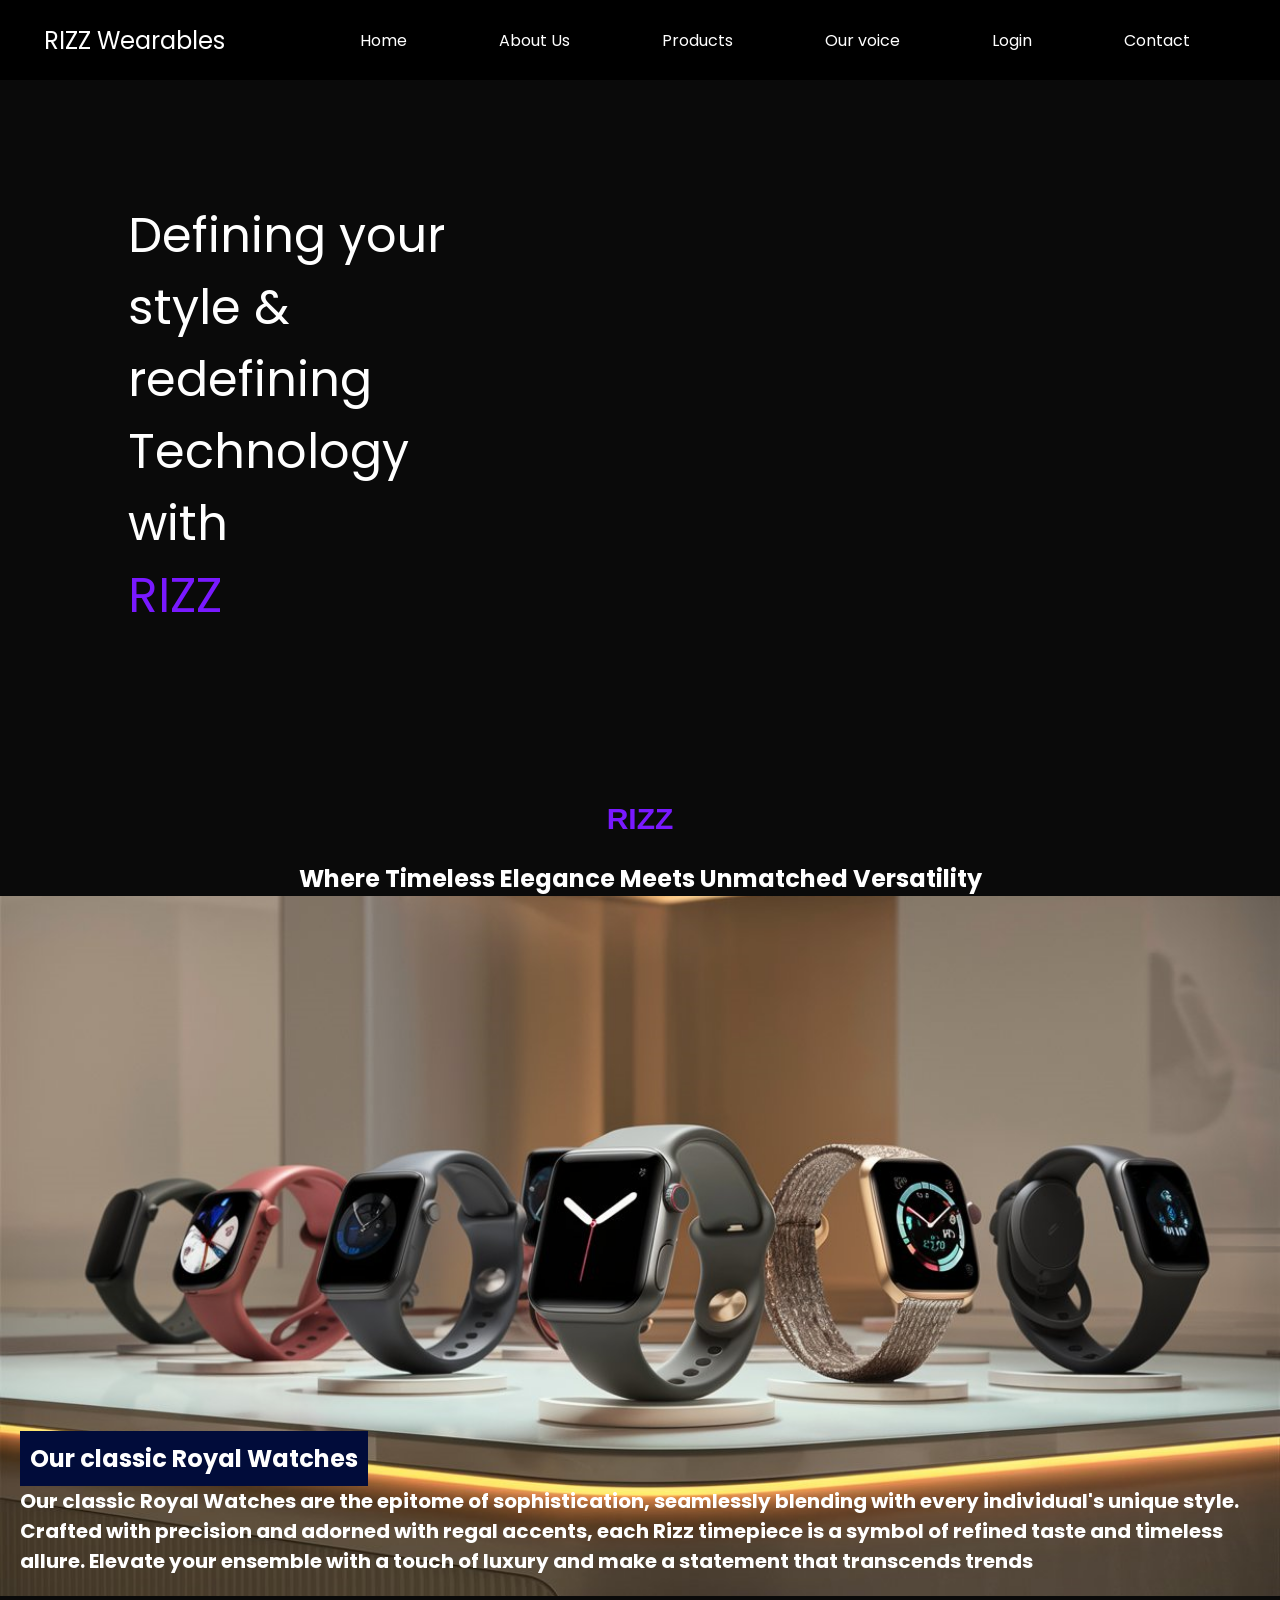
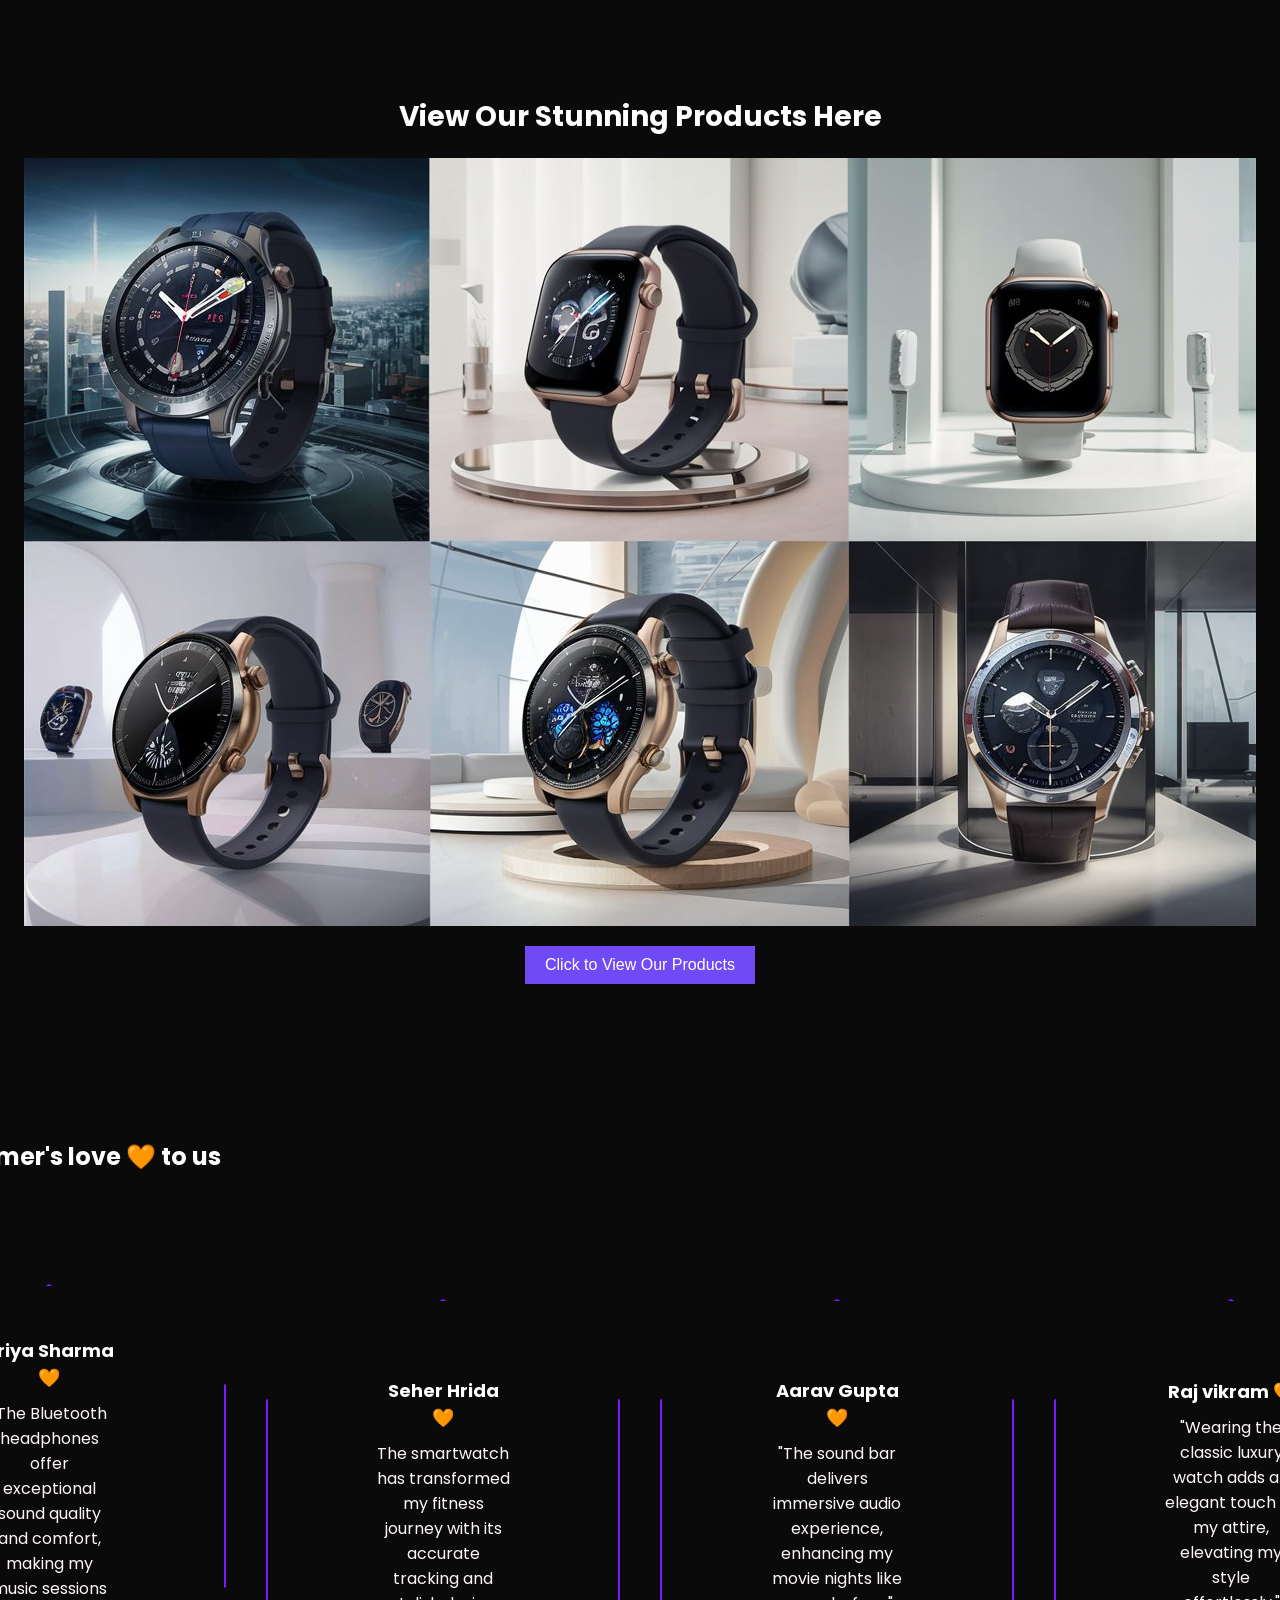
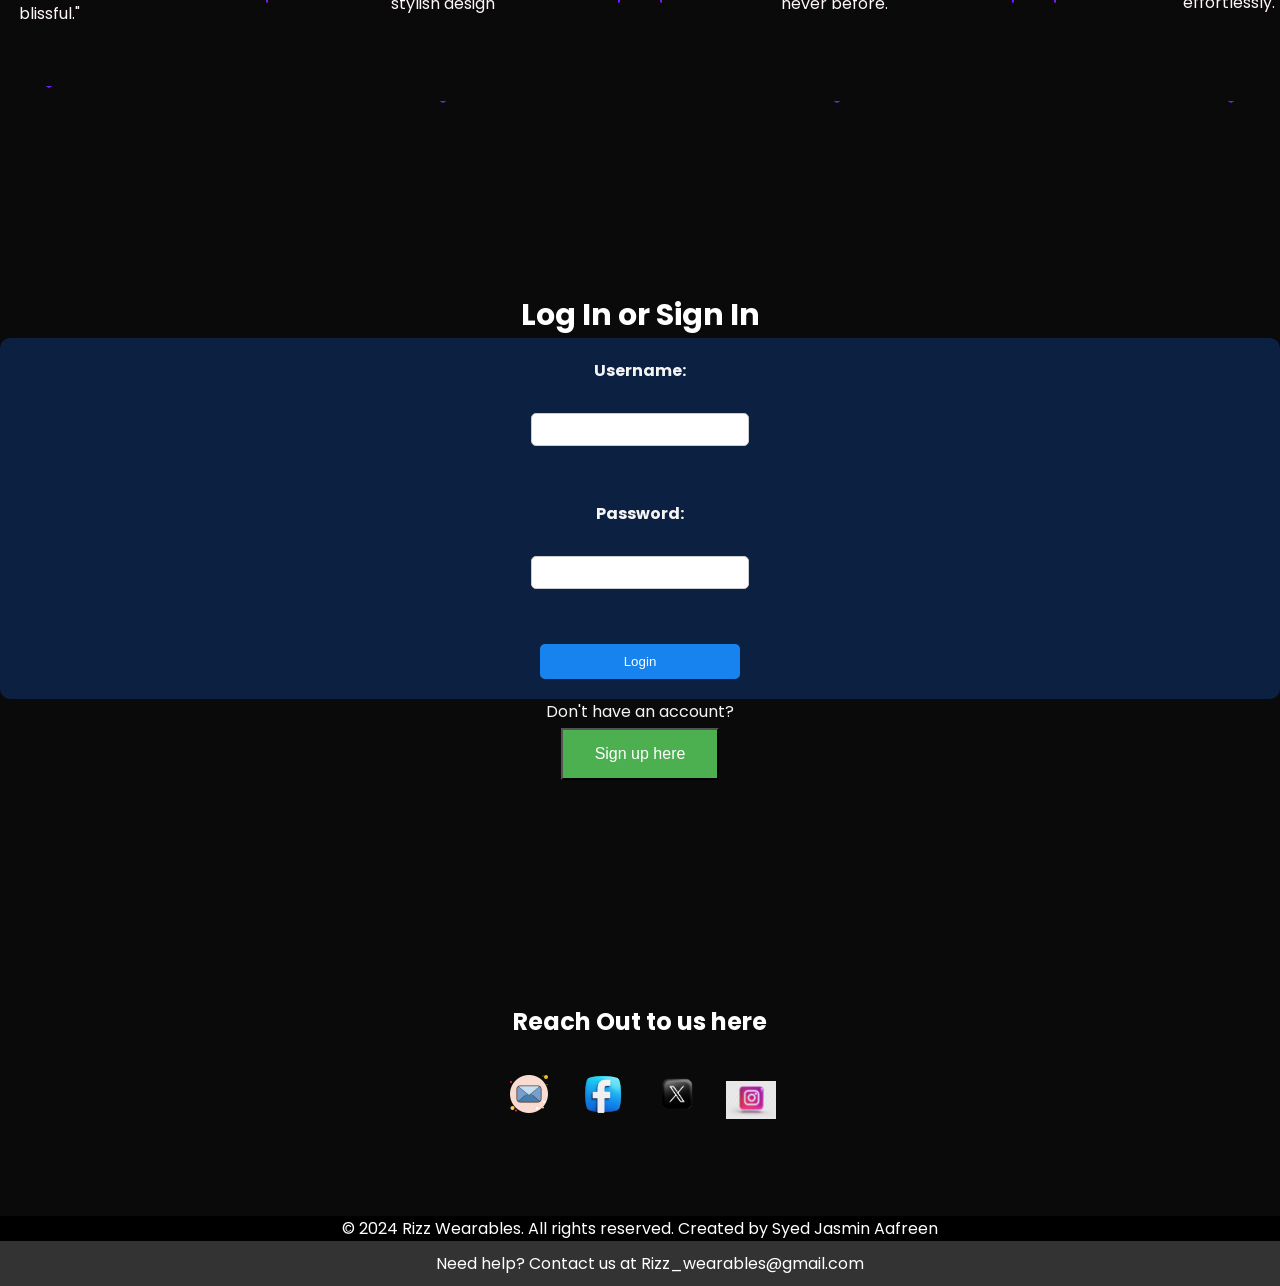
<file: task2/landinpage.html>
<!DOCTYPE html>
<html lang="en">

<head>
    <meta charset="UTF-8">
    <meta name="viewport" content="width=device-width, initial-scale=1.0">
    <link rel="stylesheet" href="styles.css">
    <title>Rizz Landing Page</title>
    <link rel="stylesheet" type="text/css" href="styles.css">

    <link rel="preconnect" href="https://fonts.googleapis.com">
    <link rel="preconnect" href="https://fonts.gstatic.com" crossorigin>
    <link
        href="https://fonts.googleapis.com/css2?family=Poppins:ital,wght@0,100;0,200;0,300;0,400;0,500;0,600;0,700;0,800;0,900;1,100;1,200;1,300;1,400;1,500;1,600;1,700;1,800;1,900&display=swap"
        rel="stylesheet">
    <style>
    </style>
</head>

<body>
    <header>
        <nav>
            <div class="left">RIZZ Wearables</div>
            <div class="right">
                <ul>
                    <li><a href="#firstSection">Home</a></li>
                    <li><a href="#about">About Us</a></li>
                    <li><a href="#product">Products</a></li>
                    <li><a href="#customer-reviews">Our voice</a></li>
                    <li><a href="#login">Login</a></li>
                    <li><a href="#contact">Contact </a></li>  

                </ul>
            </div>
        </nav>
    </header>

    
    <main>
<div class="section-wrapper">
        <section class="firstSection">
            <div class="leftSection">
                Defining your style & 
                <div>redefining Technology with</div>
                <span style="color: rgb(121, 25, 255);"  class="purple">RIZZ</span>

            </div>
            <div class="rightSection">
                <video autoplay loop muted>
                    <source src="mockup.png.mp4" type="video/mp4">
                    Your browser does not support the video tag.
                  </video>
            </div>
        </section>


        <section id="about">
            <h1 style="text-align: center;font-family: 'Arial', sans-serif; font-weight: bold; color:whitesmoke;"> <span style="color: rgb(121, 25, 255);font-size: 30px;">RIZZ</span> <br></h1>
            <br><h1 style="text-align: center;">Where Timeless Elegance Meets Unmatched Versatility</h1>
            <div class="slider-container">
                <div class="slide" style="background-image: url('grid-1.png');">
                    <div class="slide-content">
                        <h2 style=" display: inline-block;padding:10px; background-color: rgb(1, 12, 58);">Our classic Royal Watches</h2>
                        <p style="font-size: 20px;"><b>Our classic Royal Watches are the epitome of sophistication, seamlessly blending with every individual's unique style.
                            Crafted with precision and adorned with regal accents, each Rizz timepiece is a symbol of refined taste and timeless allure.
                            Elevate your ensemble with a touch of luxury and make a statement that transcends trends</b></p>
                    </div>
                </div>
                <div class="slide" style="background-image: url('grid-4.png');">
                    <div class="slide-content">
                        <h2 style=" display: inline-block;padding: 10px;background-color: rgb(1, 12, 58);">Your Ultimate Expression of Gen Z Style</h2>
                        <p style="font-size: 20px;"><b> Our headphones redefine modern sophistication, designed to complement every individual's unique flair,
                            With sleek lines and cutting-edge technology, each Rizz timepiece effortlessly blends into any style, from streetwear chic to upscale elegance.
                             Elevate your look and soundtrack your life with Rizz</b></p>
                    </div>
                </div>

                <div class="slide" style="background-image: url('star.png');">
                    <div class="slide-content">
                        <h2 style="  display: inline-block;padding: 10px;background-color: rgb(1, 12, 58);">Step into the Future with Rizz</h2>
                        <p style="font-size: 20px;"><b> The Ultimate Fusion of Style and Technology. Our futuristic smart watches are meticulously crafted to seamlessly integrate with every individual's personal style,
                            With innovative features and a sleek, modern design, Rizz timepieces redefine what it means to be cutting-edge.
                            Whether you're a trendsetter or a classic enthusiast,
                             Rizz has a watch to elevate your look and keep you connected in style.
                            Embrace the future with Rizz</b></p>
                    </div>
                </div>

                <div class="slide" style="background-image: url('blue le.png');">
                    <div class="slide-content">
                        <h2 style="  display: inline-block;padding: 10px;background-color: rgb(1, 12, 58);">Experience Pure Simplicity with Rizz</h2>
                        <p style="font-size: 20px;"><b>Our minimalist headphones embody effortless sophistication, blending seamlessly with every individual's aesthetic,
                            With clean lines and refined details, Rizz headphones make a bold statement without saying a word. 
                            Whether you prefer understated elegance or modern minimalism, Rizz has the perfect headphones to complement your style.
                            Rediscover the beauty of simplicity</b></p>
                    </div>
                </div>

                <div class="slide" style="background-image: url('grid-5.png');">
                    <div class="slide-content">
                        <h2 style="  display: inline-block;padding: 10px;background-color: rgb(1, 12, 58);">Introducing Rizz Speakers</h2>
                        <p style="font-size: 20px;"><b> Our speakers are designed to seamlessly integrate with every individual's unique aesthetic,
                            making a statement in any space.,With sleek, modern designs and superior sound quality, 
                            Whether you're a minimalist enthusiast or a lover of bold accents, 
                            Rizz has the perfect speaker to harmonize with your lifestyle. 
                            Immerse yourself in sound and style with Rizz where elegance meets exceptional audio.</b></p>
                    </div>
                </div>
                <!-- Add more slides with different background images and text -->
            </div>
            
        </section>
    
        <section id="product" style="margin-top: 100px;" >
            <h2 style="text-align: center;color:rgb(255, 254, 254) ; margin-bottom:20px;font-size: 28px;">View Our Stunning Products Here</h2>
            <img src="comimg.png" alt="Product Image">
            <button onclick="window.location.href='page2/index.html';">Click to View Our Products</button>
        </section>
        

        <section id="customer-reviews" >
           
            <div class="review">
           <h2 > Our Customer's love 🧡 to us 💌</h3>
                    
                    <br>
                    <br>
                    <br>
                
                <div class="hexagon">
                    <div class="content">
                        <h3>Priya Sharma 🧡</h3>
                        <p>"The Bluetooth headphones offer exceptional sound quality and comfort, making my music sessions blissful."</p>
                    </div>
                </div>
            </div>
            <div class="review">
                <br>
                <br>
                <br>
                <br>
                <br>
                <br>
                <br>
                <div class="hexagon">
                    <div class="content">
                        <h3>Seher Hrida 🧡</h3>
                        <p>The smartwatch has transformed my fitness journey with its accurate tracking and stylish design</p>
                    </div>
                </div>
            </div>

            <div class="review">
                <br>
                <br> 
                <br>
                <br>
                <br>
                <br>
                <br>
                <div class="hexagon">
                    <div class="content">
                        <h3>Aarav Gupta🧡</h3>
                        <p>"The sound bar delivers immersive audio experience, enhancing my movie nights like never before."</p>
                    </div>
                </div>
            </div>

            <div class="review">
                <br>
                <br>
                <br>
                <br>
                <br>
                <br>
                <br>
                <div class="hexagon">
                    <div class="content">
                        <h3>Raj vikram    🧡</h3>
                        <p>"Wearing the classic luxury watch adds an elegant touch to my attire, elevating my style effortlessly."</p>
                    </div>
                </div>
            </div>

            <!-- Add more reviews as needed -->
        </section>
        
        

    
        <section id="login" style="background-color:  rgb(10, 10, 10); color: whitesmoke; padding: 50px 0;">
            <h2 style="text-align: center; color: rgb(255, 255, 255);font-size: 30px;background-color:  rgb(10, 10, 10)">Log In or Sign In</h2>
            <form class="login-form" style="text-align: center;">
                <label for="username"><b>Username:</b></label><br>
                <input type="text" id="username" name="username"><br><br>
                <label for="password"><b>Password:</b></label><br>
                <input type="password" id="password" name="password"><br><br>
                <button type="submit">Login</button>
            </form>
            <div class="signup"></div>
            <p style="text-align: center;">Don't have an account? </p>
            <button onclick="window.location.href='page3/signup.html'"style="background-color: #4CAF50; color: white; padding: 15px 32px; text-align: center; display: inline-block; font-size: 16px; margin: 4px 2px; cursor: pointer;">Sign up here</button>
        </div>
        </section>
<br>
<br>
        

        <section id="contact">
            <h2>Reach Out to us here</h2>

            <div class="social-icons">
                <a href="mailtoRizz_wearables@gmail.com"><img src="email.png" alt="Email"></a>
                <a href="https://www.facebook.com" target="_blank"><img src="facebook.png" alt="Facebook"></a>
                <a href="https://twitter.com" target="_blank"><img src="x.png" alt="Twitter"></a>
                <a href="https://instagram.com" target="_blank"><img src="insta.png" alt="Twitter"></a>
                <!-- Add more social media icons as needed -->
            </div>
        </section>
        

</div>

<script src="scripts.js"></script>
       

    </main>

    <footer>
        <p style="text-align: center;background-color: black;margin-top: 40px;">&copy; 2024 Rizz Wearables. All rights reserved.    Created by   Syed Jasmin Aafreen</p>
        <section class="help-section">
            Need help? Contact us at       Rizz_wearables@gmail.com
        </section>
        
    </footer>
    
</body>

</html>
</file>
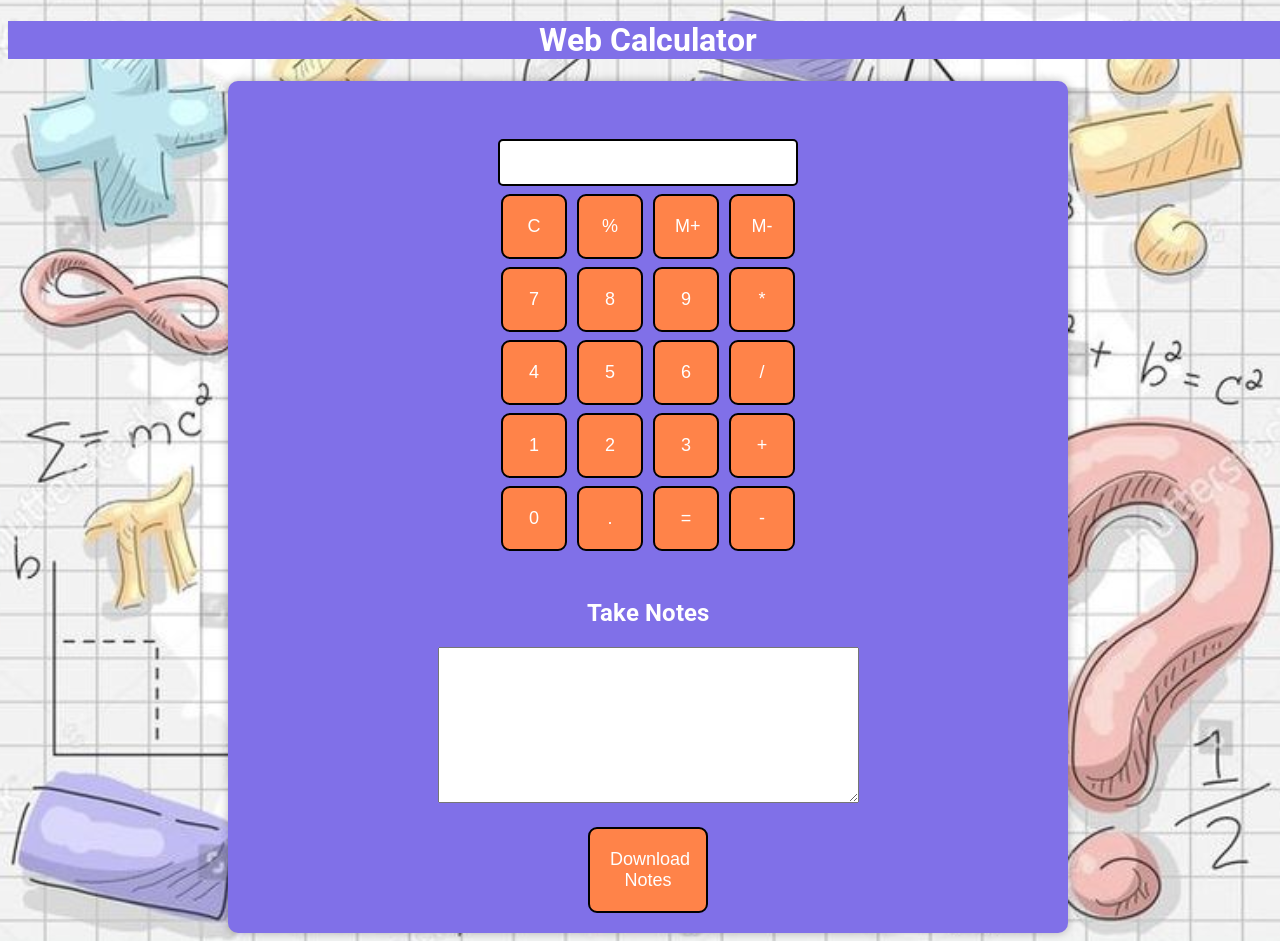
<file: task3/calci.html>
<!DOCTYPE html>
<html lang="en">
<head>
    <meta charset="UTF-8">
    <meta name="viewport" content="width=device-width, initial-scale=1.0">
    <title>Web Calculator</title>
    <link rel="preconnect" href="https://fonts.googleapis.com">
    <link rel="preconnect" href="https://fonts.gstatic.com" crossorigin>
    <link href="https://fonts.googleapis.com/css2?family=Roboto:ital,wght@0,100;0,300;0,400;0,500;0,700;0,900;1,100;1,300;1,400;1,500;1,700;1,900&display=swap" rel="stylesheet">
    <link href="style.css" rel="stylesheet" type="text/css" />
    <link href="utils.css" rel="stylesheet" type="text/css" />
</head>
<body>
    <h1 class="text-center" style="color: white ; background-color: #8070e8;"> Web Calculator </h1>
    <div class="container flex flex-col items-center mx-auto">
        <div class="calculator">
            <div class="row">  
                <input class="input" type="text"/>
            </div>
            <div class="row">
                <button class="button">C</button>
                <button class="button">%</button>
                <button class="button">M+</button>
                <button class="button">M-</button>
            </div>
            <div class="row">
                <button class="button">7</button>
                <button class="button">8</button>
                <button class="button">9</button>
                <button class="button">*</button>
            </div>
            <div class="row">
                <button class="button">4</button>
                <button class="button">5</button>
                <button class="button">6</button>
                <button class="button">/</button>
            </div>
            <div class="row">
                <button class="button">1</button>
                <button class="button">2</button>
                <button class="button">3</button>
                <button class="button">+</button>
            </div>
            <div class="row">
                <button class="button">0</button>
                <button class="button">.</button>
                <button class="button">=</button>
                <button class="button">-</button>
            </div>
        </div>
        <div class="note-section">
            <h2 style="text-align: center; color:white;">Take Notes</h2>
            <textarea id="note" rows="10" cols="50"></textarea>
        </div>
        <button id="downloadButton" class="button" style="width: 120px;">Download Notes</button>

    </div>
    <script src="script.js"></script>
</body>
</html>
</file>
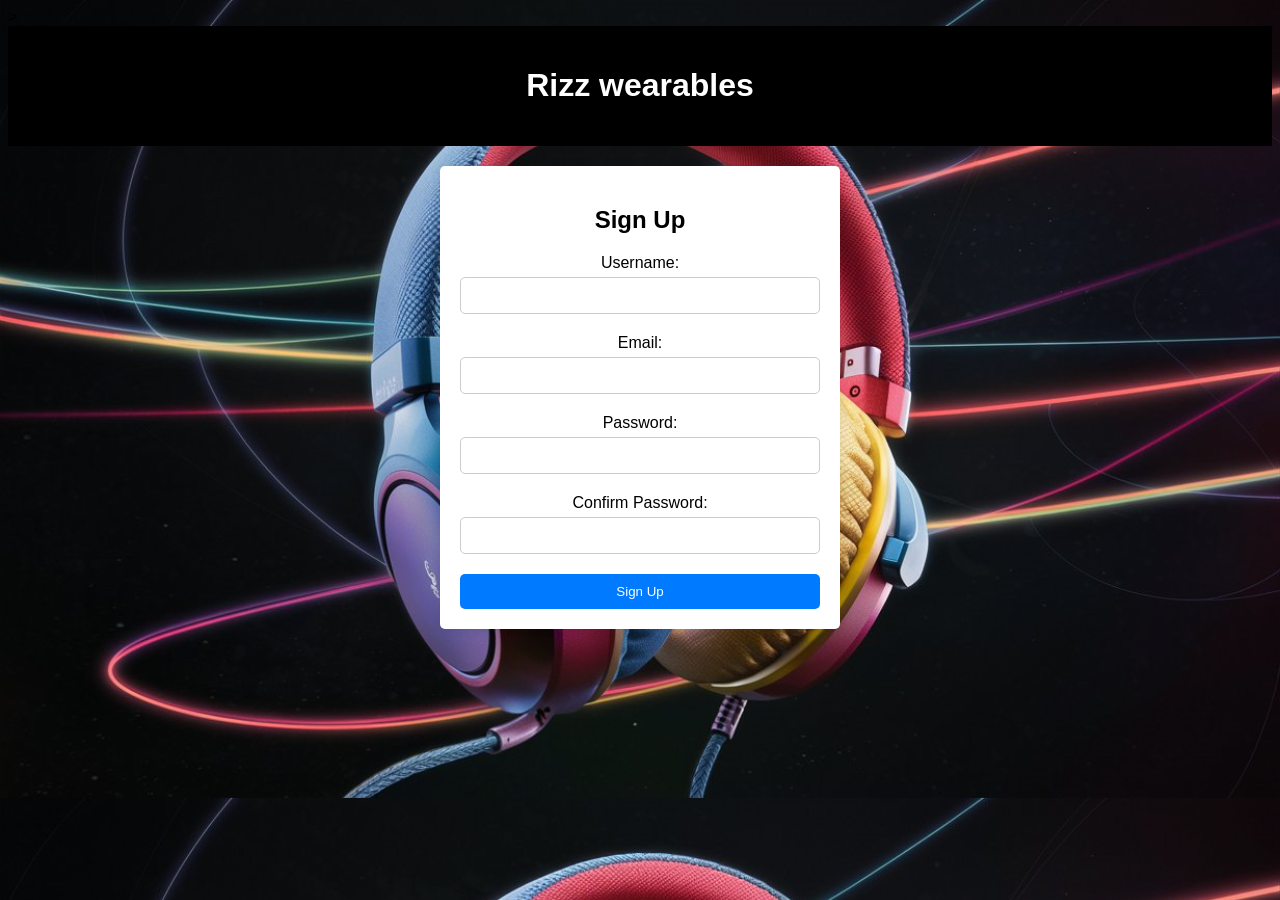
<file: task2/page3/signup.html>
<!DOCTYPE html>
<html lang="en">
<head>
<meta charset="UTF-8">
<meta name="viewport" content="width=device-width, initial-scale=1.0">
<title>Signup page</title>
<link rel="stylesheet" href="signup.css">
</head>
<body style="background-image: url('color.png'); background-size: cover;"></body>>
    <header>
        <h1>Rizz wearables</h1>
    </header>
<div class="container">
  <form action="#" class="signup-form">
    <h2>Sign Up</h2>
    <div class="input-group">
      <label for="username">Username:</label>
      <input type="text" id="username" name="username" required>
    </div>
    <div class="input-group">
      <label for="email">Email:</label>
      <input type="email" id="email" name="email" required>
    </div>
    <div class="input-group">
      <label for="password">Password:</label>
      <input type="password" id="password" name="password" required>
    </div>
    <div class="input-group">
      <label for="confirm-password">Confirm Password:</label>
      <input type="password" id="confirm-password" name="confirm-password" required>
    </div>
    <button type="submit">Sign Up</button>
  </form>
</div>
  

</body>
</html>
</file>
<file: task2/styles.css>
* {
    margin: 0;
    padding: 0;
}

body {
    background-color: rgb(10, 10, 10);
    color: white;
    font-family: 'poppins', sans-serif;
}

nav {
    display: flex;
    justify-content: space-around;
    align-items: center;
    height: 80px;
    background-color: rgb(0, 0, 0);
}

nav ul {
    display: flex;
    justify-content: center;
}

nav ul li {
    list-style-type: none;
    margin: 0 23px;
}

nav ul li a {
    text-decoration: none;
    color: white;
    margin: 0 23px;
}

nav ul li a:hover {

    color: rgb(126, 87, 255);
    font-size: 1.04rem;
}

.left {
    font-size: 1.5rem;
}

.firstSection {
    display: flex;
    justify-content: space-around;
    align-items: center;
    margin: 23px 0;
    margin: 50px 0;

}

.firstSection>div {
    width: 30%;

}

.leftSection {

    font-size: 3rem;
    margin: 70px 0;

    .rightSection img {
        width: 80%;
        margin: 70px 0;


    }

    .purple {
        color: rgb(153, 51, 249);
    }

    #element {
        color: rgb(44, 145, 217);
    }

}


.firstSection {
    margin-bottom: 20px; /* Adjust as needed */
}

video {
    width: 130%; /* Adjust as needed */
    height: auto; /* Maintain aspect ratio */
  }
  

#about {
    margin-top: 100px;  /* Adjust as needed */
    
}

.section-wrapper {
    overflow: auto;
}

/* Slider container styles */
.slider-container {
    position: relative;
    overflow: hidden;
    width: 100%;
    height: 700px; /* Adjust height as needed */
}

/* Individual slide styles */
.slide {
    position: absolute;
    top: 0;
    left: 0;
    width: 100%;
    height: 100%;
    background-size: cover;
    background-position: center;
    opacity: 0;
    transition: opacity 0.5s ease;
}

/* Slide content styles */
.slide-content {
    position: absolute;
    bottom: 20px;
    left: 20px;
    color: white;
}

/* Smooth fade-in transition */
.slide.active {
    opacity: 1;
}

/* Add any additional styles for the button if needed */
#product {
    text-align: center;
}

#product img {
    display: block;
    margin: 0 auto 20px; /* Centers the image and adds a gap below it */
}

#product button {
    background-color: #774efff5;
    color: white;
    border: none;
    padding: 10px 20px;
    cursor: pointer;
    font-size: 16px;
    transition: background-color 0.3s ease;
}

#product button:hover {
    background-color: #248eff;
}


#login {
    margin-top: 30px;
    margin-bottom: 30px;
    text-align: center;
    
}

.login-form {
    background-color:rgb(12, 32, 66);
    padding: 20px;
    border-radius: 10px;
    display: flex;
    flex-direction: column;
    align-items: center;
}

.login-form label,
.login-form input,
.login-form button {
    width: 100%;
    max-width: 200px; /* Adjust as needed */
}

.login-form input {
    padding: 8px;
    margin: 5px 0;
    border: 1px solid #ccc;
    border-radius: 5px;
}

.login-form button {
    background-color: #1783ee;
    color: white;
    border: none;
    padding: 10px 20px;
    cursor: pointer;
    border-radius: 5px;
    transition: background-color 0.3s ease;
}

.login-form button:hover {
    background-color: #eedf09;
}

.login-form p {
    margin-top: 20px;
}

  
  
  

#contact {
    margin-top: 40px;
    margin-bottom: 40px;
    background-color: rgb(10, 10, 10);
    padding: 50px 0;
    text-align: center;
}
#contact h2 {
    margin-bottom: 30px;
}
.social-icons img {
    width: 50px; /* Adjust size as needed */
    margin: 0 10px; /* Adjust spacing between icons */
    transition: transform 0.3s ease; /* Smooth transition on hover */
}
.social-icons img:hover {
    transform: scale(1.2); /* Scale up the icon on hover */
}

.help-section {
    
    bottom: 0;
    left: 0;
    width: 100%;
    background-color: #333;
    color: #fff;
    padding: 10px;
    text-align: center;
}



#customer-reviews {
    display: flex;
    justify-content: center;
    align-items: center;
    margin-top: 120px;
    margin-bottom: 120px;
}

.review {
    margin: 20px 20px;
}

.hexagon {
    position: relative;
    width: 350px; /* Adjust hexagon width */
    height: 400px; /* Adjust hexagon height */
    background-color: transparent;
    clip-path: polygon(50% 0%, 100% 25%, 100% 75%, 50% 100%, 0% 75%, 0% 25%);
    border: 2px solid rgb(121, 25, 255); /* Add border with specified color */
    overflow: hidden; /* Ensure border is not cut off */
    transition: background-color 0.3s ease;
}

.hexagon:before {
    content: '';
    position: absolute;
    top: -3px; /* Adjust position to cover border */
    right: -3px; /* Adjust position to cover border */
    bottom: -3px; /* Adjust position to cover border */
    left: -3px; /* Adjust position to cover border */
    border: 2px solid transparent; /* Match border width */
    clip-path: polygon(50% 0%, 100% 25%, 100% 75%, 50% 100%, 0% 75%, 0% 25%);
}

.hexagon:hover {
    background-color: rgb(121, 25, 255); /* Change color on hover */
}

.content {
    position: absolute;
    top: 50%;
    left: 50%;
    transform: translate(-50%, -50%);
    text-align: center;
    padding: 20px;
}

.content h3 {
    margin: 0;
    font-size: 18px;
    color: #fffdfd;
}

.content p {
    margin: 10px 0;
    font-size: 16px;
    color: #fff7f7;
}
</file>
<file: task3/style.css>
@import url('https://fonts.googleapis.com/css2?family=Roboto:ital,wght@0,100;0,300;0,400;0,500;0,700;0,900;1,100;1,300;1,400;1,500;1,700;1,900&display=swap');
body{

    height:100%;
    width:100%;
    font-family: "Roboto", sans-serif;
    background-image: url('maxy.png');
    background-size: cover;
    background-position: center;
   
}

.button{
    width: 66px;
    padding:20px;
    margin: 0 3px;
    border:2px solid black;
    border-radius: 9px;
    cursor: pointer;
}

.row{
    margin: 8px 0;
}
.row input{
    font-size: 20px;
    width: 296px;
    margin: 0;
    padding: 10px 0px;
    border: 2px solid black;
    border-radius: 5px;
}

.container {
    max-width: 800px;
    margin: 50px auto;
    padding: 20px;
    background-color: #8070e8;
    border-radius: 10px;
    box-shadow: 0 0 10px rgba(0, 0, 0, 0.285);
}

.calculator {
    margin-bottom: 20px;
    margin-top: 30px;
}

.button {
    font-size: 18px;
    background-color:  #ff8349 ;
    color: #fff;
}

.button:hover {
    background-color: #dfdc0d;
}

.note-section {
    margin-bottom: 20px;
}
</file>
<file: task3/utils.css>
.text-center{
    text-align:center;
}



.mx-auto{
    margin:auto;
}

.flex{
 display:flex ;
}

.flex-col{
    flex-direction: column;
}

.items-center{
    align-items: center;
}
</file>
<file: task2/page3/signup.css>
body {
    font-family: Arial, sans-serif;
    background-color: #f2f2f2;
}

header {
    background-color: #000000;
    color: white;
    padding: 20px;
    text-align: center;
}

.container {
    max-width: 400px;
    margin: 0 auto;
    padding: 20px;
}

.signup-form {
    background-color: #fff;
    padding: 20px;
    border-radius: 5px;
    box-shadow: 0 0 10px rgba(0, 0, 0, 0.1);
    display: flex;
    flex-direction: column;
    align-items: center;
}

.signup-form h2 {
    margin-bottom: 20px;
    text-align: center;
}

.input-group {
    margin-bottom: 20px;
    width: 100%;
    text-align: center; /* Center aligning the input group */
}

.input-group label {
    display: block;
    margin-bottom: 5px;
    text-align: center; /* Center aligning the label */
}

.input-group input {
    width: 100%;
    padding: 10px;
    border: 1px solid #ccc;
    border-radius: 5px;
    box-sizing: border-box; /* Adjusting box-sizing to include padding and border in width calculation */
}

button {
    width: 100%;
    padding: 10px;
    background-color: #007bff;
    color: #fff;
    border: none;
    border-radius: 5px;
    cursor: pointer;
    transition: background-color 0.3s ease;
}

button:hover {
    background-color: #0056b3;
}
</file>
